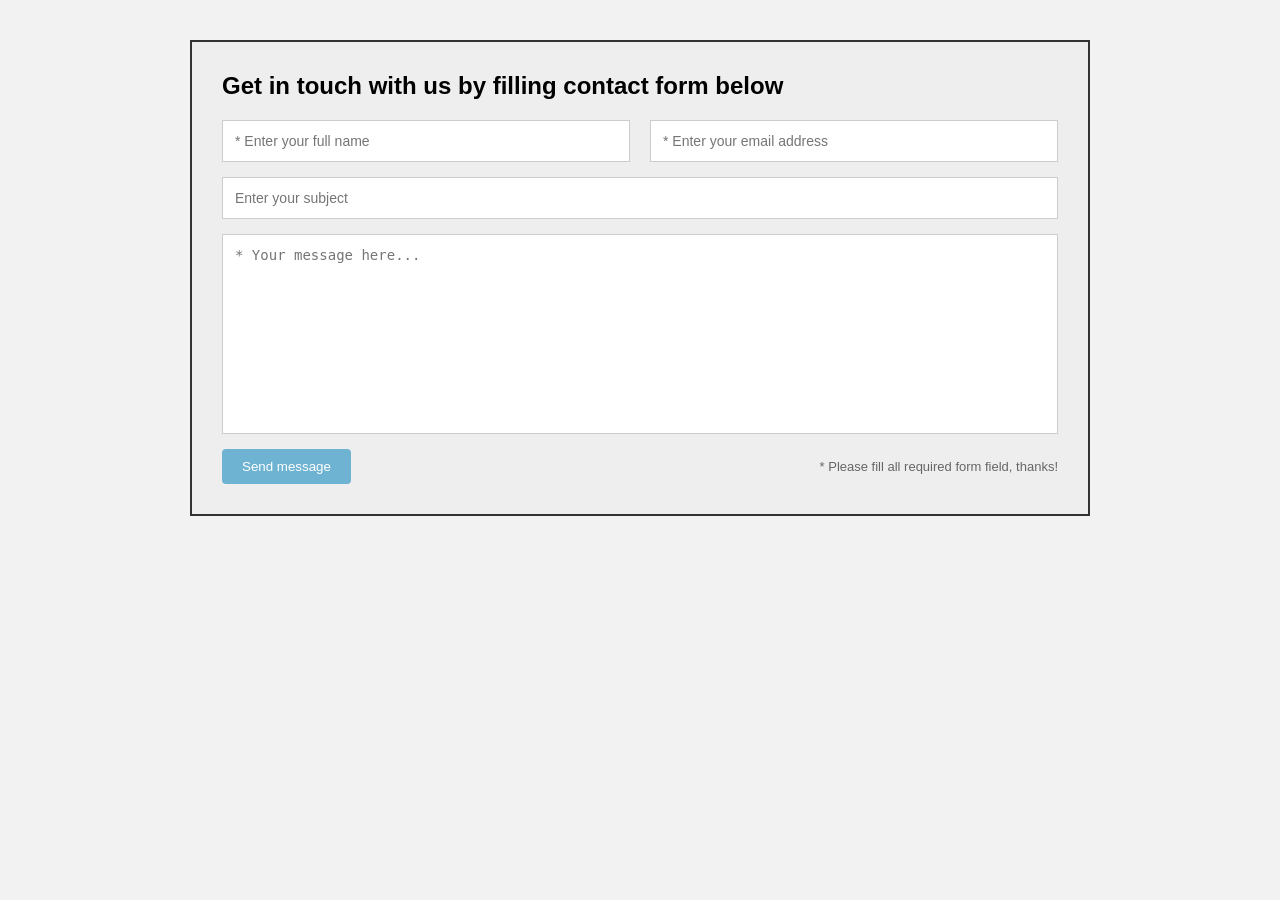
<file: TH2/bt1/index.html>
<!DOCTYPE html>
<html lang="vi">
<head>
    <meta charset="UTF-8">
    <meta name="viewport" content="width=device-width, initial-scale=1.0">
    <title>Contact Form</title>
    <link rel="stylesheet" href="style.css">
</head>
<body>

<div class="container">
    <h2>Get in touch with us by filling contact form below</h2>

    <form class="contact-form">
        
        <!-- Hàng 1 -->
        <div class="row">
            <input type="text" placeholder="* Enter your full name">
            <input type="email" placeholder="* Enter your email address">
        </div>

        <!-- Hàng 2 -->
        <div class="row">
            <input type="text" placeholder="Enter your subject">
        </div>

        <!-- Hàng 3 -->
        <div class="row">
            <textarea placeholder="* Your message here..."></textarea>
        </div>

        <!-- Hàng 4 -->
        <div class="row bottom-row">
            <button type="submit">Send message</button>
            <span>* Please fill all required form field, thanks!</span>
        </div>

    </form>
</div>

</body>
</html>
</file>
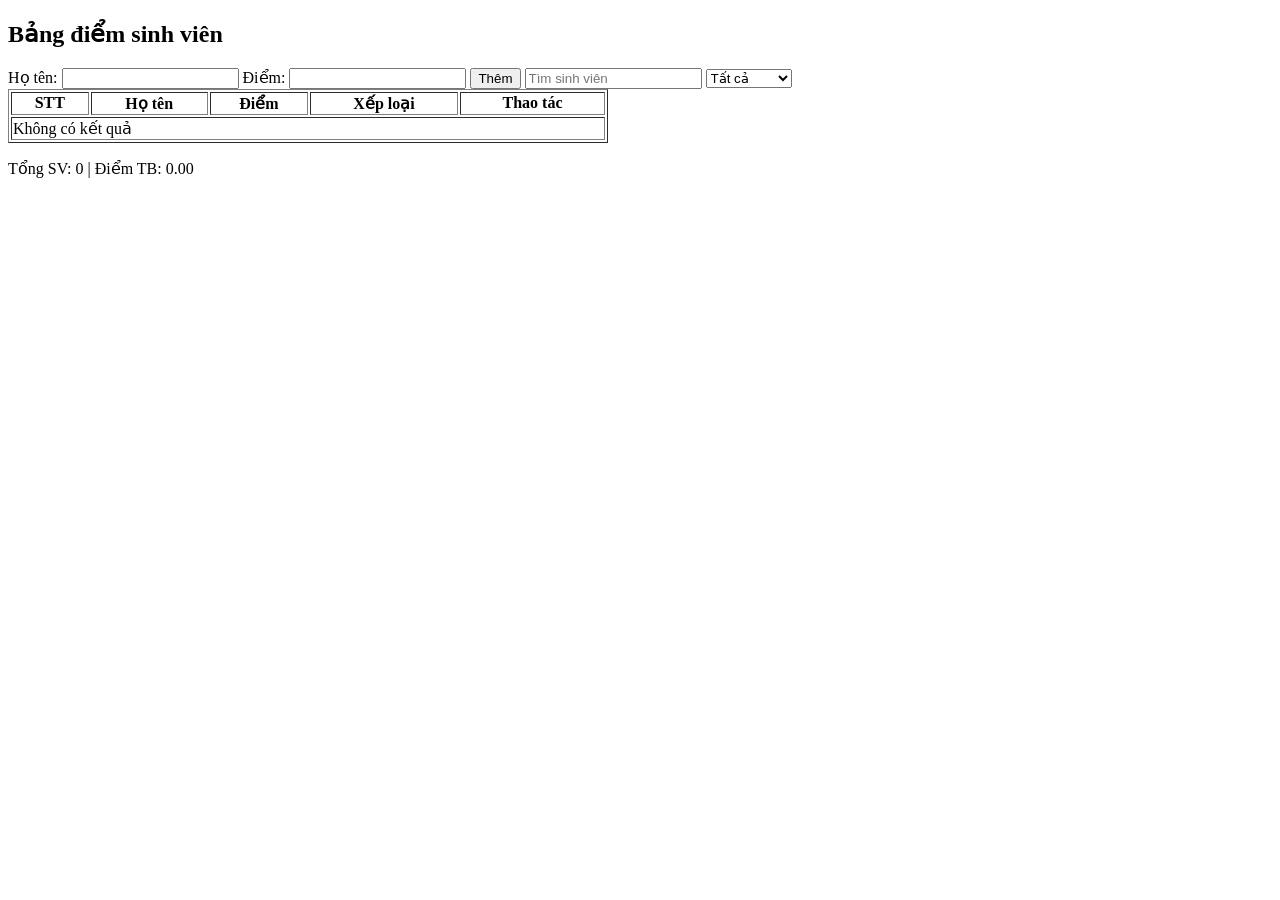
<file: TH4/b1 bangdiemsv/index.html>
<!DOCTYPE html>
<html>
<head>
<meta charset="UTF-8">
<title>Bảng điểm</title>
</head>

<body>

<h2>Bảng điểm sinh viên</h2>

Họ tên:
<input id="name">

Điểm:
<input id="score">

<button id="addBtn">Thêm</button>
<input id="search" placeholder="Tìm sinh viên">
<select id="filter">
<option value="all">Tất cả</option>
<option value="Giỏi">Giỏi</option>
<option value="Khá">Khá</option>
<option value="Trung bình">Trung bình</option>
<option value="Yếu">Yếu</option>
</select>

<table border="1" width="600">

<thead>
<tr>
<th>STT</th>
<th>Họ tên</th>
<th id="sortScore">Điểm</th>
<th>Xếp loại</th>
<th>Thao tác</th>
</tr>
</thead>

<tbody id="tableBody">

</tbody>

</table>

<p id="stats"></p>

<script src="script.js"></script>

</body>
</html>
</file>
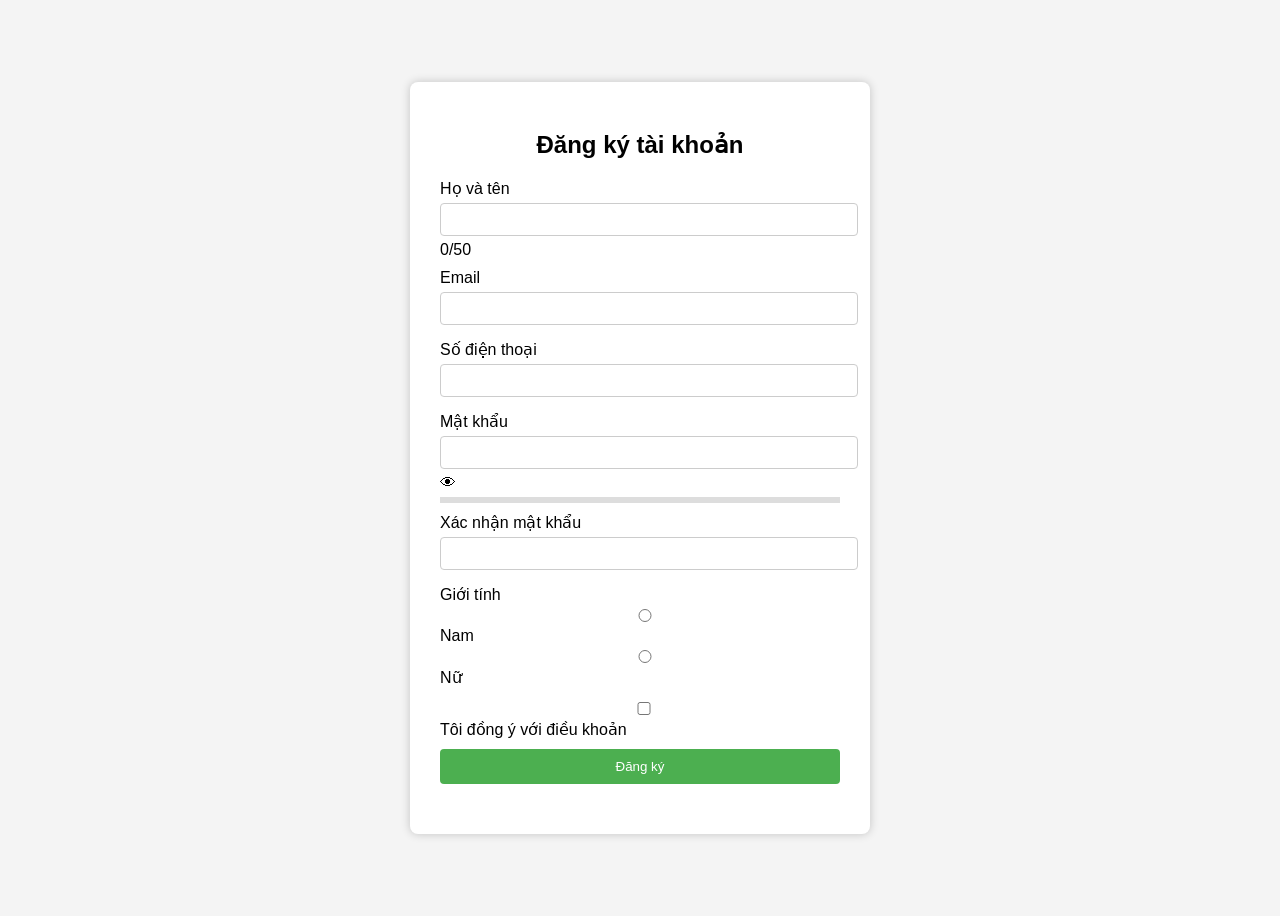
<file: TH4/b2 form dangky/index.html>
<!DOCTYPE html>
<html lang="vi">
<head>
<meta charset="UTF-8">
<title>Form đăng ký</title>

<style>

body{
font-family: Arial;
background:#f4f4f4;
display:flex;
justify-content:center;
align-items:center;
height:100vh;
}

.container{
background:white;
padding:30px;
width:400px;
border-radius:8px;
box-shadow:0 0 10px rgba(0,0,0,0.2);
}

h2{
text-align:center;
margin-bottom:20px;
}

input{
width:100%;
padding:8px;
margin-top:5px;
margin-bottom:5px;
border:1px solid #ccc;
border-radius:4px;
}

.error{
color:red;
font-size:13px;
margin-bottom:10px;
display:block;
}

.errorBorder{
border:2px solid red;
}

.successBorder{
border:2px solid green;
}

button{
width:100%;
padding:10px;
background:#4CAF50;
color:white;
border:none;
border-radius:4px;
cursor:pointer;
}

button:hover{
background:#45a049;
}

.radio-group{
margin-bottom:10px;
}

.successMsg{
text-align:center;
color:green;
font-size:20px;
margin-top:20px;
}

</style>

</head>

<body>

<div class="container">

<h2>Đăng ký tài khoản</h2>

<form id="registerForm">

<!-- HỌ TÊN -->

<label>Họ và tên</label>
<input id="fullname" maxlength="50">

<!-- đếm ký tự -->
<div id="nameCounter">0/50</div>

<span class="error" id="nameError"></span>


<!-- EMAIL -->

<label>Email</label>
<input id="email">
<span class="error" id="emailError"></span>


<!-- SĐT -->

<label>Số điện thoại</label>
<input id="phone">
<span class="error" id="phoneError"></span>


<!-- PASSWORD -->

<label>Mật khẩu</label>

<div class="password-box">

<input type="password" id="password">

<!-- nút hiện/ẩn mật khẩu -->
<span id="togglePass">👁</span>

</div>

<!-- thanh độ mạnh mật khẩu -->

<div style="height:6px;background:#ddd;margin-top:5px;">
<div id="strengthFill" style="height:6px;width:0%;"></div>
</div>

<div id="strengthText"></div>

<span class="error" id="passwordError"></span>


<!-- CONFIRM PASSWORD -->

<label>Xác nhận mật khẩu</label>

<input type="password" id="confirmPassword">

<span class="error" id="confirmPasswordError"></span>


<!-- GIỚI TÍNH -->

<div class="radio-group">

<label>Giới tính</label><br>

<input type="radio" name="gender" value="male"> Nam
<input type="radio" name="gender" value="female"> Nữ

<span class="error" id="genderError"></span>

</div>


<!-- TERMS -->

<label>

<input type="checkbox" id="terms">
Tôi đồng ý với điều khoản

</label>

<span class="error" id="termsError"></span>


<button type="submit">Đăng ký</button>

</form>

<h3 id="successMsg" class="successMsg"></h3>

</div>

<script src="script.js"></script>

</body>
</html>
</file>
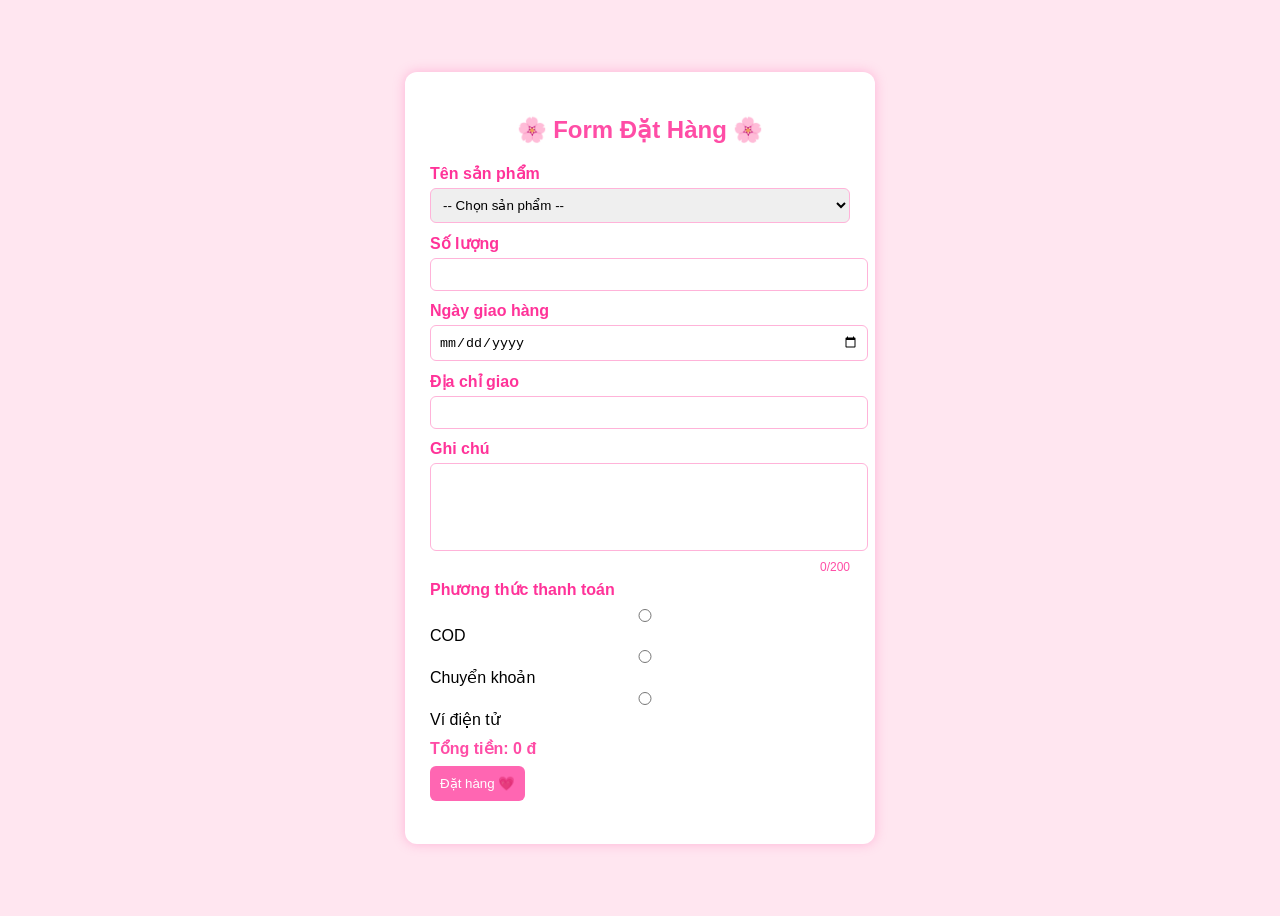
<file: TH4/b2 form dat hang/index.html>
<!DOCTYPE html>
<html lang="vi">

<head>
<meta charset="UTF-8">
<title>Form đặt hàng</title>

<style>

body{
font-family: Arial;
background: #ffe6f0;
display:flex;
justify-content:center;
align-items:center;
height:100vh;
}

/* khung form */
.container{
background:white;
width:420px;
padding:25px;
border-radius:12px;
box-shadow:0 0 12px rgba(255,105,180,0.4);
}

/* tiêu đề */
h2{
text-align:center;
color:#ff4da6;
}

/* label */
label{
font-weight:bold;
color:#ff3399;
}

/* input */
input,select,textarea{
width:100%;
padding:8px;
margin-top:5px;
margin-bottom:5px;
border:1px solid #ffb3d9;
border-radius:6px;
}

/* textarea */
textarea{
resize:none;
height:70px;
}

/* lỗi */
.error{
color:red;
font-size:13px;
margin-bottom:6px;
display:block;
}

/* đếm ký tự */
.counter{
text-align:right;
font-size:12px;
color:#ff4da6;
}

/* tổng tiền */
.total{
font-weight:bold;
color:#ff4da6;
margin-top:10px;
}

/* radio */
.radio-group{
margin-top:5px;
margin-bottom:10px;
}

/* nút */
button{
background:#ff66b2;
border:none;
padding:10px;
color:white;
border-radius:6px;
cursor:pointer;
margin-top:8px;
}

button:hover{
background:#ff3399;
}

/* box xác nhận */
.confirmBox{
display:none;
background:#ffe6f0;
padding:15px;
border-radius:8px;
margin-top:15px;
}

/* thông báo thành công */
#successMsg{
text-align:center;
color:#ff3399;
margin-top:15px;
}

</style>

</head>

<body>

<div class="container">

<h2>🌸 Form Đặt Hàng 🌸</h2>

<form id="orderForm">

<label>Tên sản phẩm</label>
<select id="product">
<option value="">-- Chọn sản phẩm --</option>
<option value="Ao">Áo</option>
<option value="Quan">Quần</option>
<option value="Giay">Giày</option>
</select>
<span class="error" id="productError"></span>


<label>Số lượng</label>
<input type="number" id="quantity">
<span class="error" id="quantityError"></span>


<label>Ngày giao hàng</label>
<input type="date" id="date">
<span class="error" id="dateError"></span>


<label>Địa chỉ giao</label>
<input id="address">
<span class="error" id="addressError"></span>


<label>Ghi chú</label>
<textarea id="note"></textarea>

<div class="counter" id="counter">0/200</div>

<span class="error" id="noteError"></span>


<label>Phương thức thanh toán</label>

<div class="radio-group">

<input type="radio" name="pay" value="cod"> COD

<input type="radio" name="pay" value="bank"> Chuyển khoản

<input type="radio" name="pay" value="wallet"> Ví điện tử

</div>

<span class="error" id="payError"></span>


<div class="total">
Tổng tiền: <span id="totalPrice">0</span> đ
</div>


<button type="submit">Đặt hàng 💗</button>

</form>


<div class="confirmBox" id="confirmBox">

<p id="summary"></p>

<button id="confirmBtn">Xác nhận</button>

<button id="cancelBtn">Hủy</button>

</div>


<h3 id="successMsg"></h3>

</div>

<script src="script.js"></script>

</body>

</html>
</file>
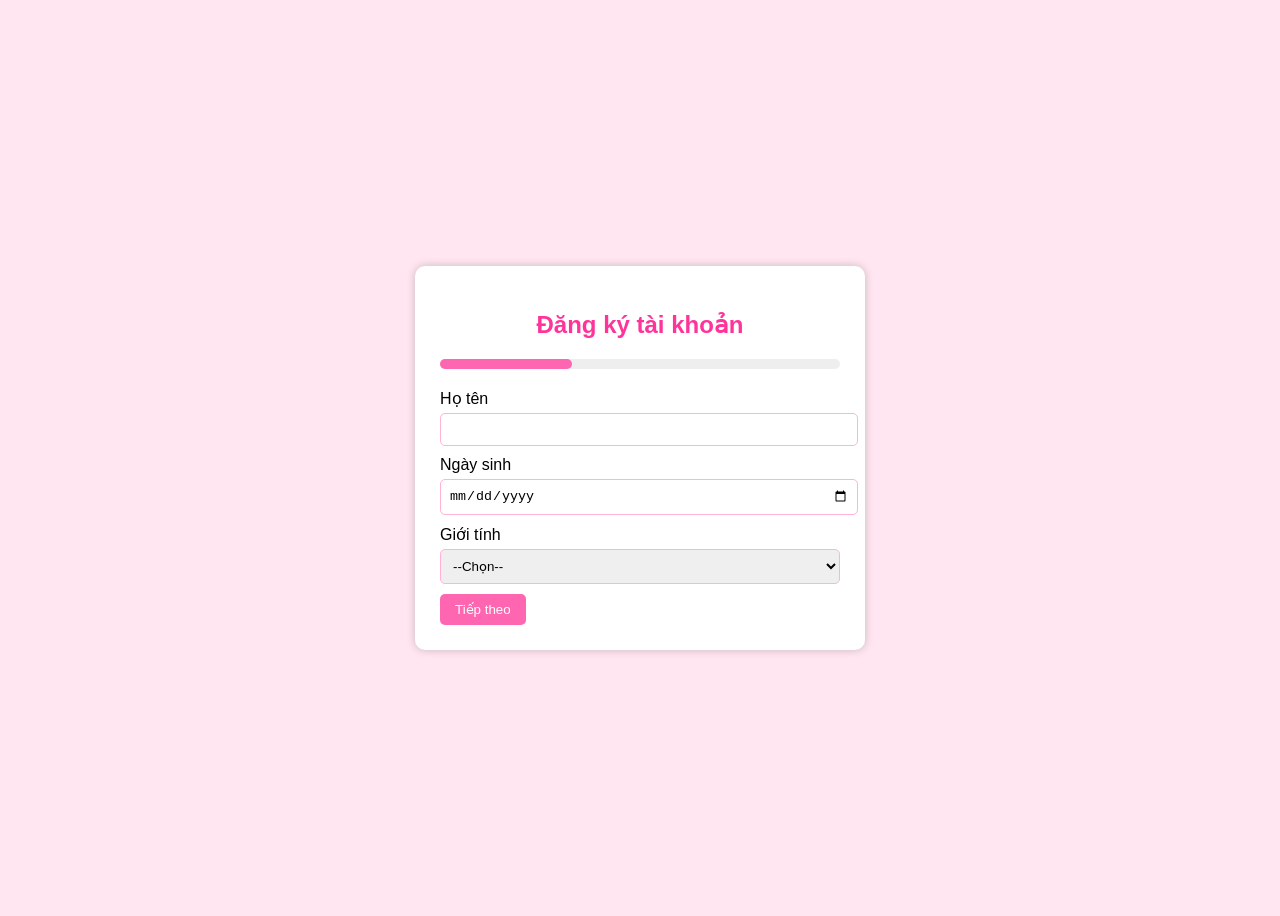
<file: TH4/btvn2 form dangky nhieu buoc/index.html>
<!DOCTYPE html>
<html lang="vi">
<head>
<meta charset="UTF-8">
<title>Multi Step Form</title>

<style>

body{
font-family:Arial;
background:#ffe6f0;
display:flex;
justify-content:center;
align-items:center;
height:100vh;
}

.container{
background:white;
padding:25px;
width:400px;
border-radius:10px;
box-shadow:0 0 10px rgba(0,0,0,0.2);
}

h2{
text-align:center;
color:#ff3399;
}

/* progress bar */

.progress{
background:#eee;
height:10px;
border-radius:5px;
margin-bottom:20px;
}

.progress-bar{
height:10px;
background:#ff66b2;
width:33%;
border-radius:5px;
}

/* step */

.step{
display:none;
}

.step.active{
display:block;
}

input,select{
width:100%;
padding:8px;
margin-top:5px;
margin-bottom:10px;
border:1px solid #ffb3d9;
border-radius:5px;
}

.error{
color:red;
font-size:13px;
}

button{
padding:8px 15px;
border:none;
background:#ff66b2;
color:white;
border-radius:5px;
cursor:pointer;
}

button:hover{
background:#ff3399;
}

.buttons{
display:flex;
justify-content:space-between;
}

.summary{
background:#fff0f5;
padding:10px;
border-radius:5px;
}

</style>

</head>

<body>

<div class="container">

<h2>Đăng ký tài khoản</h2>

<div class="progress">
<div class="progress-bar" id="progressBar"></div>
</div>

<form id="multiForm">

<!-- STEP 1 -->

<div class="step active" id="step1">

<label>Họ tên</label>
<input id="fullname">
<span class="error" id="nameError"></span>

<label>Ngày sinh</label>
<input type="date" id="birth">
<span class="error" id="birthError"></span>

<label>Giới tính</label>
<select id="gender">
<option value="">--Chọn--</option>
<option>Nam</option>
<option>Nữ</option>
</select>
<span class="error" id="genderError"></span>

<div class="buttons">
<button type="button" id="next1">Tiếp theo</button>
</div>

</div>

<!-- STEP 2 -->

<div class="step" id="step2">

<label>Email</label>
<input id="email">
<span class="error" id="emailError"></span>

<label>Mật khẩu</label>
<input type="password" id="password">
<span class="error" id="passError"></span>

<label>Xác nhận mật khẩu</label>
<input type="password" id="confirm">
<span class="error" id="confirmError"></span>

<div class="buttons">

<button type="button" id="back1">Quay lại</button>

<button type="button" id="next2">Tiếp theo</button>

</div>

</div>

<!-- STEP 3 -->

<div class="step" id="step3">

<h3>Xác nhận thông tin</h3>

<div class="summary" id="summary"></div>

<div class="buttons">

<button type="button" id="back2">Quay lại</button>

<button type="submit">Đăng ký</button>

</div>

</div>

</form>

</div>

<script src="script.js"></script>

</body>
</html>
</file>
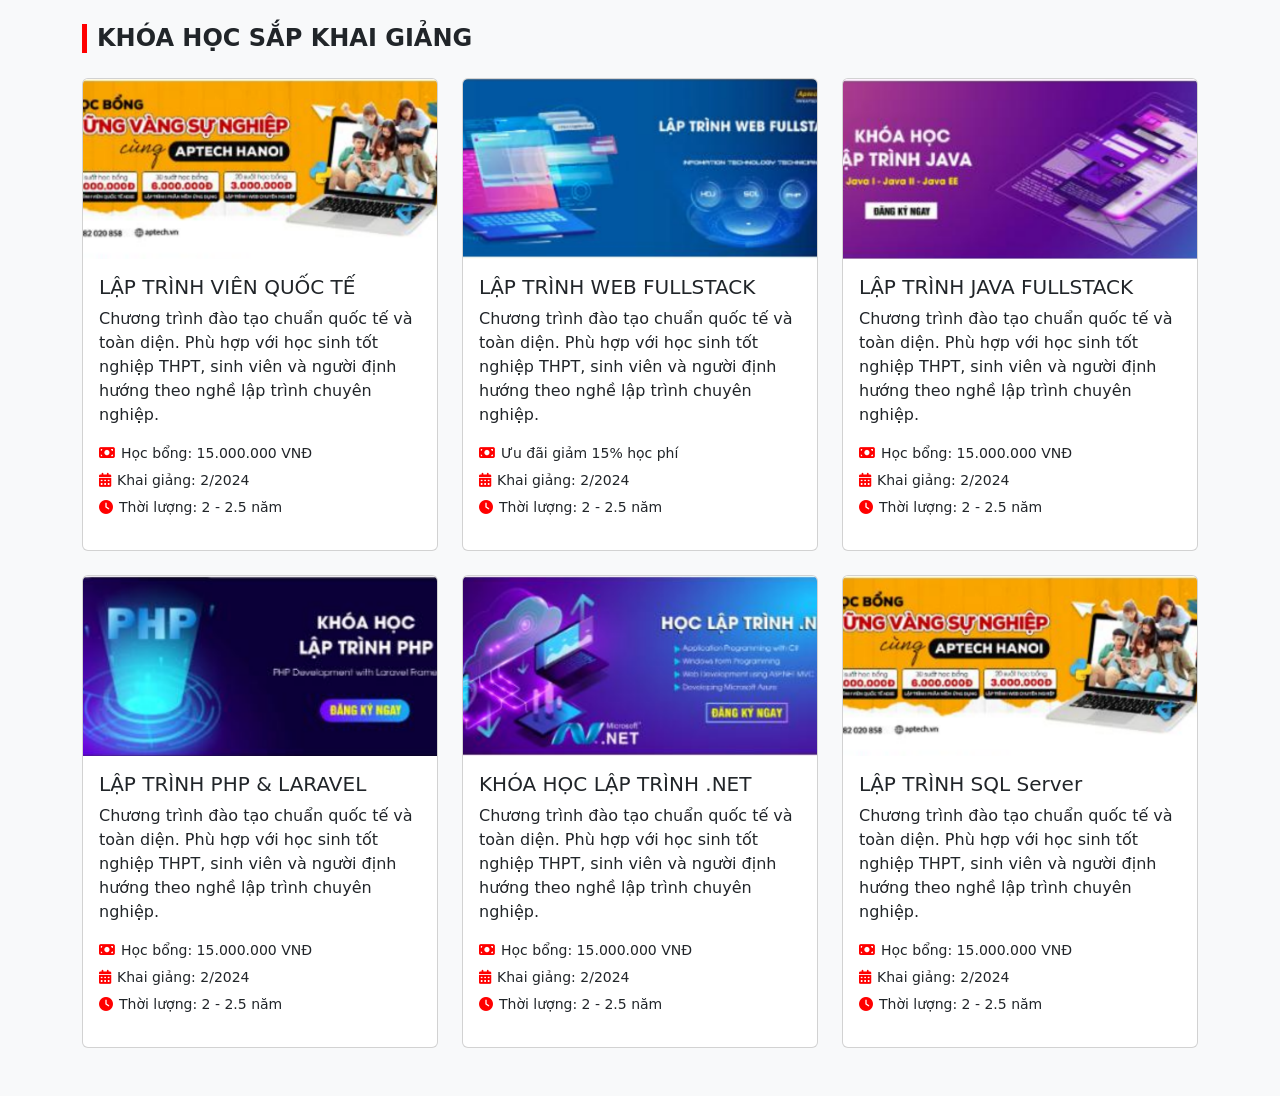
<file: ThucHanh1/BT2/index.html>
<!DOCTYPE html>
<html lang="en">
<head>
    <meta charset="UTF-8">
    <meta name="viewport" content="width=device-width, initial-scale=1.0">
    <title>BTTH1-b2</title>
    <link href="https://cdn.jsdelivr.net/npm/bootstrap@5.3.2/dist/css/bootstrap.min.css" rel="stylesheet">
    <link rel="stylesheet" href="https://cdnjs.cloudflare.com/ajax/libs/font-awesome/6.5.0/css/all.min.css">
    <link rel="stylesheet" href="css/style.css">
</head>
<body>
    <div class="container my-4">
        <h4 class="section-title">KHÓA HỌC SẮP KHAI GIẢNG</h4>
        <div class="row">
            <div class="col-md-4 mb-4">
                <div class="card course-card">
                    <img src="images/anh1.png" alt="" class="card-img-top">
                    <div class="card-body">
                        <h5 class="card-title">LẬP TRÌNH VIÊN QUỐC TẾ</h5>
                        <p class="card-text">Chương trình đào tạo chuẩn quốc tế và toàn diện. Phù hợp với học sinh tốt nghiệp THPT, sinh viên và người định hướng theo nghề lập trình chuyên nghiệp.</p>
                        <ul class="course-info">
                            <li><i class="fa-solid fa-money-bill"></i>Học bổng: 15.000.000 VNĐ</li>
                            <li><i class="fa-solid fa-calendar-days"></i>Khai giảng: 2/2024</li>
                            <li><i class="fa-solid fa-clock"></i>Thời lượng: 2 - 2.5 năm</li>
                        </ul>
                    </div>
                </div>
          </div>

            <div class="col-md-4 mb-4">
                <div class="card course-card">
                    <img src="images/anh2.png" alt="" class="card-img-top">
                    <div class="card-body">
                        <h5 class="card-title">LẬP TRÌNH WEB FULLSTACK</h5>
                        <p class="card-text">Chương trình đào tạo chuẩn quốc tế và toàn diện. Phù hợp với học sinh tốt nghiệp THPT, sinh viên và người định hướng theo nghề lập trình chuyên nghiệp.</p>
                        <ul class="course-info">
                            <li><i class="fa-solid fa-money-bill"></i>Ưu đãi giảm 15% học phí</li>
                            <li><i class="fa-solid fa-calendar-days"></i>Khai giảng: 2/2024</li>
                            <li><i class="fa-solid fa-clock"></i>Thời lượng: 2 - 2.5 năm</li>
                        </ul>
                    </div>
                </div>
          </div>

            <div class="col-md-4 mb-4">
                <div class="card course-card">
                    <img src="images/anh3.png" alt="" class="card-img-top">
                    <div class="card-body">
                        <h5 class="card-title">LẬP TRÌNH JAVA FULLSTACK</h5>
                        <p class="card-text">Chương trình đào tạo chuẩn quốc tế và toàn diện. Phù hợp với học sinh tốt nghiệp THPT, sinh viên và người định hướng theo nghề lập trình chuyên nghiệp.</p>
                        <ul class="course-info">
                            <li><i class="fa-solid fa-money-bill"></i>Học bổng: 15.000.000 VNĐ</li>
                            <li><i class="fa-solid fa-calendar-days"></i>Khai giảng: 2/2024</li>
                            <li><i class="fa-solid fa-clock"></i>Thời lượng: 2 - 2.5 năm</li>
                        </ul>
                    </div>
                </div>
            </div>

            <div class="col-md-4 mb-4">
                <div class="card course-card">
                    <img src="images/anh4.png" alt="" class="card-img-top">
                    <div class="card-body">
                        <h5 class="card-title">LẬP TRÌNH PHP & LARAVEL</h5>
                        <p class="card-text">Chương trình đào tạo chuẩn quốc tế và toàn diện. Phù hợp với học sinh tốt nghiệp THPT, sinh viên và người định hướng theo nghề lập trình chuyên nghiệp.</p>
                        <ul class="course-info">
                            <li><i class="fa-solid fa-money-bill"></i>Học bổng: 15.000.000 VNĐ</li>
                            <li><i class="fa-solid fa-calendar-days"></i>Khai giảng: 2/2024</li>
                            <li><i class="fa-solid fa-clock"></i>Thời lượng: 2 - 2.5 năm</li>
                        </ul>
                    </div>
                </div>
            </div>


            <div class="col-md-4 mb-4">
                <div class="card course-card">
                    <img src="images/anh5.png" alt="" class="card-img-top">
                    <div class="card-body">
                        <h5 class="card-title">KHÓA HỌC LẬP TRÌNH .NET</h5>
                        <p class="card-text">Chương trình đào tạo chuẩn quốc tế và toàn diện. Phù hợp với học sinh tốt nghiệp THPT, sinh viên và người định hướng theo nghề lập trình chuyên nghiệp.</p>
                        <ul class="course-info">
                            <li><i class="fa-solid fa-money-bill"></i>Học bổng: 15.000.000 VNĐ</li>
                            <li><i class="fa-solid fa-calendar-days"></i>Khai giảng: 2/2024</li>
                            <li><i class="fa-solid fa-clock"></i>Thời lượng: 2 - 2.5 năm</li>
                        </ul>
                    </div>
                </div>
            </div>

            <div class="col-md-4 mb-4">
                <div class="card course-card">
                    <img src="images/anh1.png" alt="" class="card-img-top">
                    <div class="card-body">
                        <h5 class="card-title">LẬP TRÌNH SQL Server</h5>
                        <p class="card-text">Chương trình đào tạo chuẩn quốc tế và toàn diện. Phù hợp với học sinh tốt nghiệp THPT, sinh viên và người định hướng theo nghề lập trình chuyên nghiệp.</p>
                        <ul class="course-info">
                            <li><i class="fa-solid fa-money-bill"></i>Học bổng: 15.000.000 VNĐ</li>
                            <li><i class="fa-solid fa-calendar-days"></i>Khai giảng: 2/2024</li>
                            <li><i class="fa-solid fa-clock"></i>Thời lượng: 2 - 2.5 năm</li>
                        </ul>
                    </div>
                </div>
            </div>
        </div>
    </div>
</body>
</html>
</file>
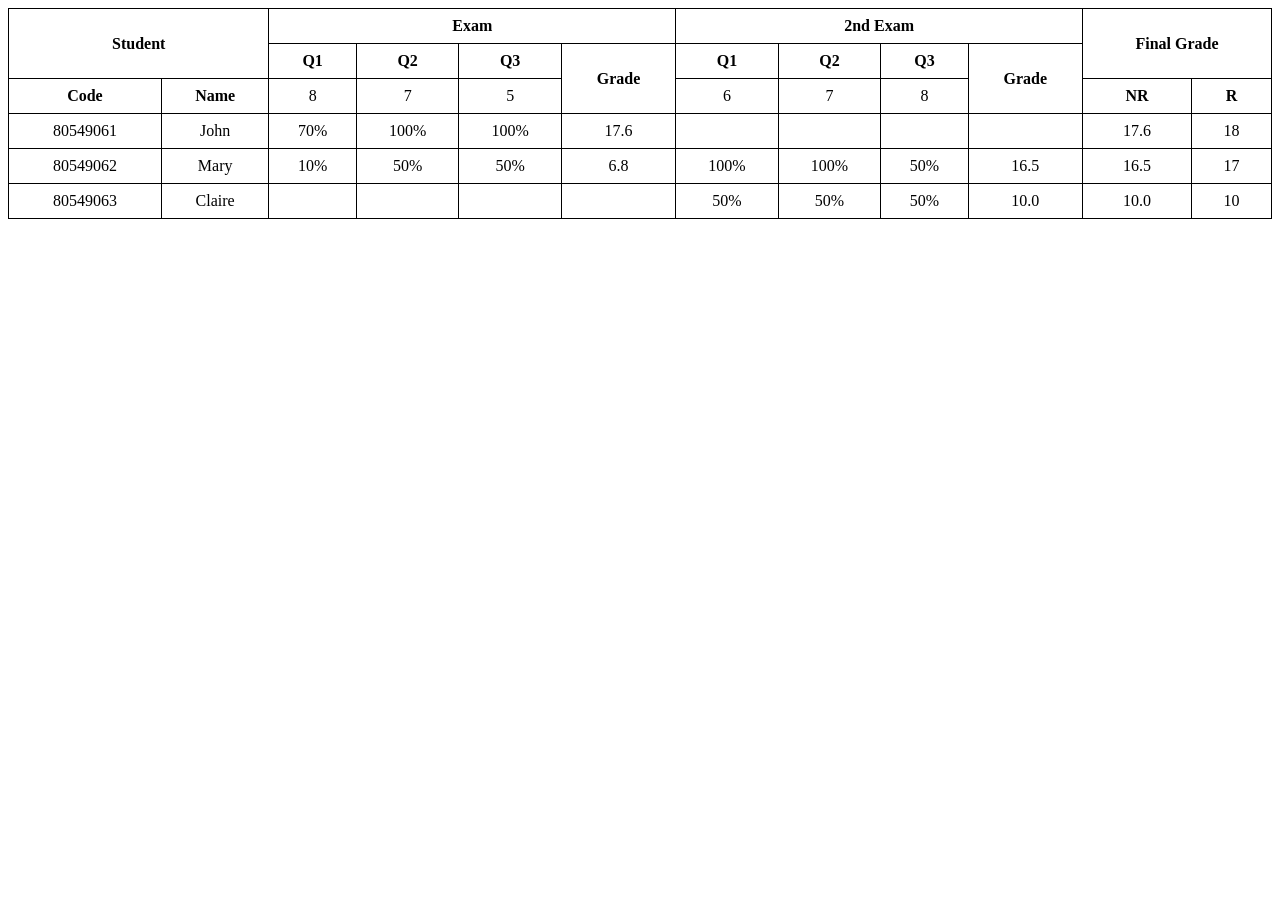
<file: ThucHanh1/BT3/index.html>
<!DOCTYPE html>
<html lang="en">
<head>
    <meta charset="UTF-8">
    <meta name="viewport" content="width=device-width, initial-scale=1.0">
    <title>bt3</title>
    <style>
        table {
            border-collapse: collapse;
            width: 100%;
            text-align: center;
        }
        th, td {
            border: 1px solid black;
            padding: 8px;
        }
        .title {
            background-color: #99ccff;
            font-weight: bold;
            text-align: left;
            padding: 10px;
        }
    </style>
</head>
<body>
    <table>
        <tr>
            <th colspan="2" rowspan="2">Student</th>
            <th colspan="4">Exam</th>
            <th colspan="4">2nd Exam</th>
            <th colspan="2" rowspan="2">Final Grade</th>
        </tr>

        <tr>
            <th>Q1</th>
            <th>Q2</th>
            <th>Q3</th>
            <th rowspan="2">Grade</th>

            <th>Q1</th>
            <th>Q2</th>
            <th>Q3</th>
            <th rowspan="2">Grade</th>
        </tr>

        <tr>
            <th>Code</th>
            <th>Name</th>

            <td>8</td>
            <td>7</td>
            <td>5</td>

            <td>6</td>
            <td>7</td>
            <td>8</td>

            <th>NR</th>
            <th>R</th>
        </tr>

        <tr>
            <td>80549061</td>
            <td>John</td>
            <td>70%</td>
            <td>100%</td>
            <td>100%</td>
            <td>17.6</td>
            <td></td>
            <td></td>
            <td></td>
            <td></td>
            <td>17.6</td>
            <td>18</td>
        </tr>

        <tr>
            <td>80549062</td>
            <td>Mary</td>
            <td>10%</td>
            <td>50%</td>
            <td>50%</td>
            <td>6.8</td>
            <td>100%</td>
            <td>100%</td>
            <td>50%</td>
            <td>16.5</td>
            <td>16.5</td>
            <td>17</td>
        </tr>

        <tr>
            <td>80549063</td>
            <td>Claire</td>
            <td></td>
            <td></td>
            <td></td>
            <td></td>

            <td>50%</td>
            <td>50%</td>
            <td>50%</td>
            <td>10.0</td>
            <td>10.0</td>
            <td>10</td>
        </tr>

    </table>
</body>
</html>
</file>
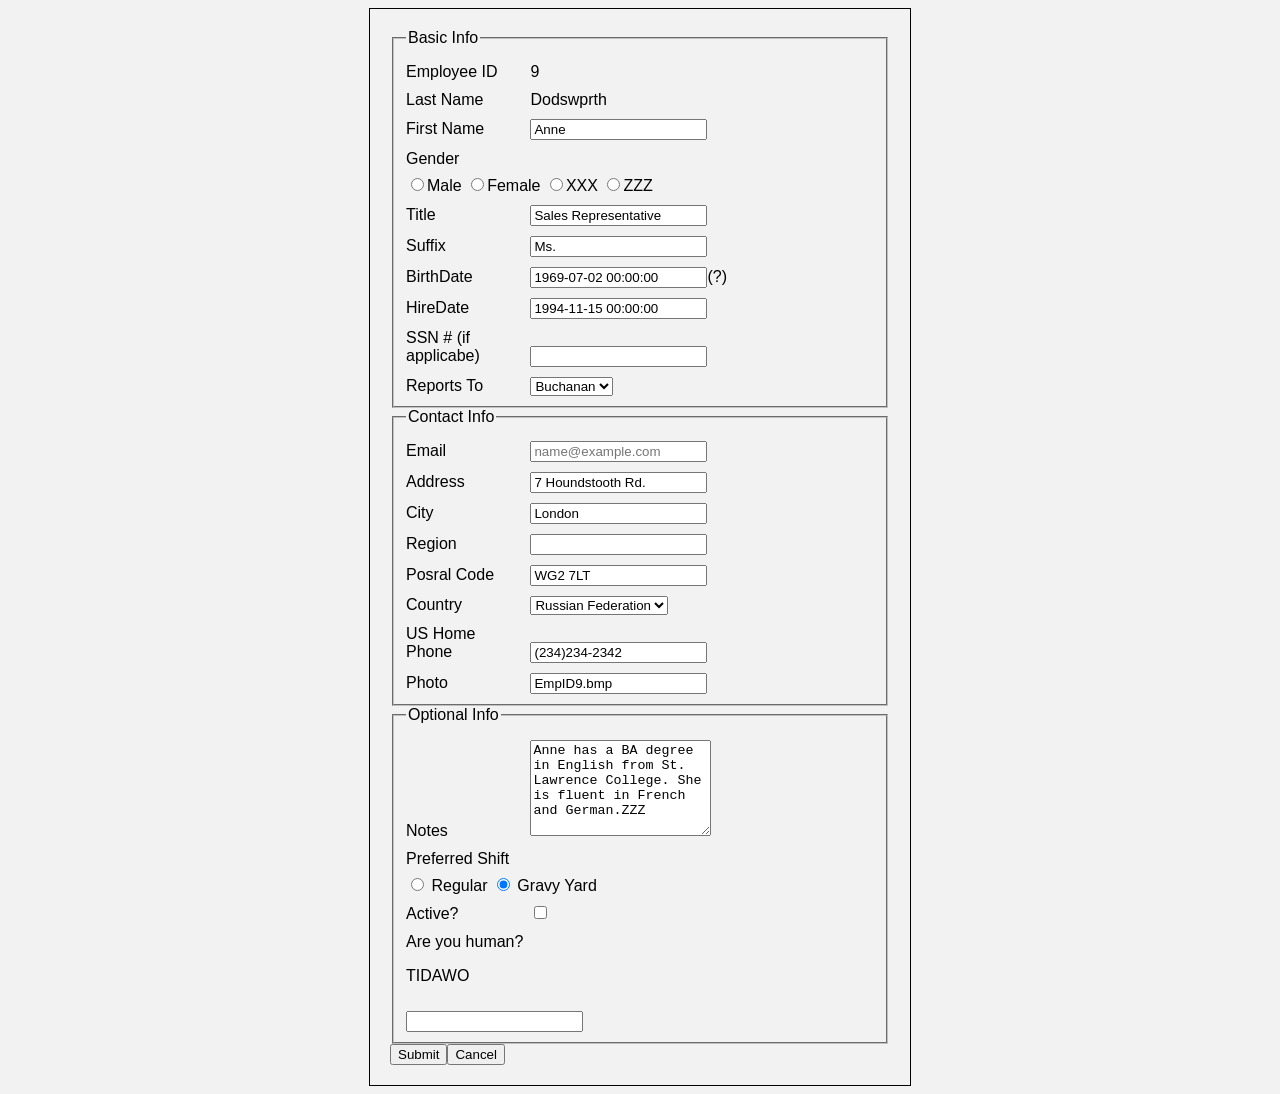
<file: ThucHanh1/BT4/index.html>
<!DOCTYPE html>
<html lang="en">
<head>
    <meta charset="UTF-8">
    <meta name="viewport" content="width=device-width, initial-scale=1.0">
    <title>BT4</title>
    <link rel="stylesheet" href="style.css">
</head>
<body>
    <form action="">
        <div class="container">
            <fieldset>
                <legend>Basic Info</legend>

                <label>Employee ID</label>
                <span>9</span><br>

                <label>Last Name</label>
                <span>Dodswprth</span><br>

                <label>First Name</label>
                <input type="text" value="Anne"><br>

                <label>Gender</label>
                <div class="inline">
                <input class="small" type="radio" name="gender">Male 
                <input class="small" type="radio" name="gender">Female
                <input class="small" type="radio" name="gender">XXX
                <input class="small" type="radio" name="gender">ZZZ<br>
                </div>

                <label>Title</label>
                <input type="text" value="Sales Representative"><br>

                <label>Suffix</label>
                <input type="text" value="Ms."><br>

                <label>BirthDate</label>
                <input type="text" value="1969-07-02 00:00:00"><span class="icon">(?)</span><br>

                <label>HireDate</label>
                <input type="text" value="1994-11-15 00:00:00"><br>

                <label>SSN # (if applicabe)</label>
                <input type="text" value=""><br>

                <label>Reports To</label>
                <select>
                    <option>Buchanan</option>
                </select>

            </fieldset>

            <fieldset>
                <legend>Contact Info</legend>
                <label>Email</label>
                <input type="email" placeholder="name@example.com"><br>

                <label>Address</label>
                <input type="text" value="7 Houndstooth Rd."><br>

                <label>City</label>
                <input type="text" value="London"><br>

                <label>Region</label>
                <input type="text" value=""><br>

                <label>Posral Code</label>
                <input type="text" value="WG2 7LT"><br>

                <label>Country</label>
                <select>
                    <option>Russian Federation</option>
                </select><br>

                <label>US Home Phone</label>
                <input type="text" value="(234)234-2342"><br>

                <label>Photo</label>
                <input type="text" value="EmpID9.bmp"><br>
            </fieldset>

            <fieldset>
                <legend>Optional Info</legend>
                <label>Notes</label>
                <textarea rows="6">Anne has a BA degree in English from St. Lawrence College. She is fluent in French and German.ZZZ</textarea><br>

                <label>Preferred Shift</label>
                <div class="inline">
                    <input type="radio" name="s"> Regular
                    <input type="radio" name="s" checked> Gravy Yard
                </div>
                
                <label>Active?</label>
                <input class="small" type="checkbox"><br>

                <label>Are you human?</label><p>TIDAWO</p>
                <input type="text" value=""><br>

            </fieldset>
            <div class="buttons"><button>Submit</button><button>Cancel</button></div>
        </div>
    </form>
</body>
</html>
</file>
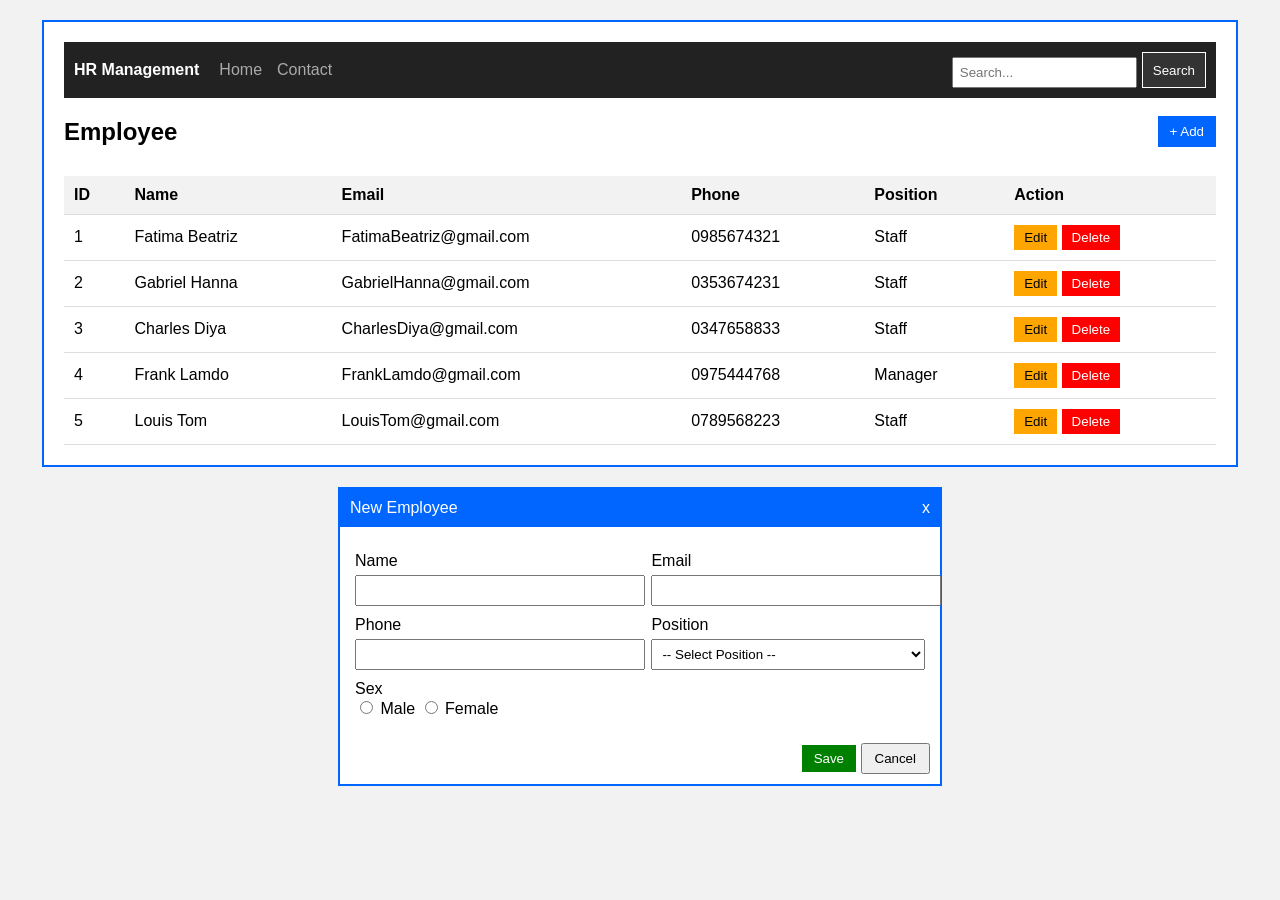
<file: ThucHanh1/BT5/index.html>
<!DOCTYPE html>
<html>
<head>
    <title>HR Management</title>
    <link rel="stylesheet" href="style.css">
</head>

<body>
    <div class="container blue-border">
    <div class="navbar">
        <div class="logo">HR Management</div>
        <div class="menu">
            <a href="#">Home</a>
            <a href="#">Contact</a>
        </div>

        <div class="search">
            <input type="text" placeholder="Search...">
            <button>Search</button>
        </div>
    </div>


    <div class="header">
        <h2>Employee</h2>
        <button class="add">+ Add</button>
    </div>

    <table>
        <tr>
            <th>ID</th>
            <th>Name</th>
            <th>Email</th>
            <th>Phone</th>
            <th>Position</th>
            <th>Action</th>
        </tr>

        <tr>
            <td>1</td>
            <td>Fatima Beatriz</td>
            <td>FatimaBeatriz@gmail.com</td>
            <td>0985674321</td>
            <td>Staff</td>
            <td>
                <button class="edit">Edit</button>
                <button class="delete">Delete</button>
            </td>
        </tr>

        <tr>
            <td>2</td>
            <td>Gabriel Hanna</td>
            <td>GabrielHanna@gmail.com</td>
            <td>0353674231</td>
            <td>Staff</td>
            <td>
                <button class="edit">Edit</button>
                <button class="delete">Delete</button>
            </td>
        </tr>

        <tr>
            <td>3</td>
            <td>Charles Diya</td>
            <td>CharlesDiya@gmail.com</td>
            <td>0347658833</td>
            <td>Staff</td>
            <td>
                <button class="edit">Edit</button>
                <button class="delete">Delete</button>
            </td>
        </tr>

        <tr>
            <td>4</td>
            <td>Frank Lamdo</td>
            <td>FrankLamdo@gmail.com</td>
            <td>0975444768</td>
            <td>Manager</td>
            <td>
                <button class="edit">Edit</button>
                <button class="delete">Delete</button>
            </td>
        </tr>

        <tr>
            <td>5</td>
            <td>Louis Tom</td>
            <td>LouisTom@gmail.com</td>
            <td>0789568223</td>
            <td>Staff</td>
            <td>
                <button class="edit">Edit</button>
                <button class="delete">Delete</button>
            </td>
        </tr>

    </table>
</div>




<div class="form-container blue-border">

    <div class="form-header">
        <span>New Employee</span>
        <span class="close">x</span>
    </div>

    <div class="form-body">

        <div class="row">
            <div>
                <label>Name</label>
                <input type="text">
            </div>

            <div>
                <label>Email</label>
                <input type="text">
            </div>
        </div>

        <div class="row">
            <div>
                <label>Phone</label>
                <input type="text">
            </div>

            <div>
                <label>Position</label>
                <select>
                    <option>-- Select Position --</option>
                    <option>Staff</option>
                    <option>Manager</option>
                    <option>CEO</option>
                </select>
            </div>
        </div>

        <div>
            <label>Sex</label>
            <input type="radio" name="sex"> Male
            <input type="radio" name="sex"> Female
        </div>

    </div>

    <div class="form-footer">
        <button class="save">Save</button>
        <button class="cancel">Cancel</button>
    </div>

</div>


</body>
</html>
</file>
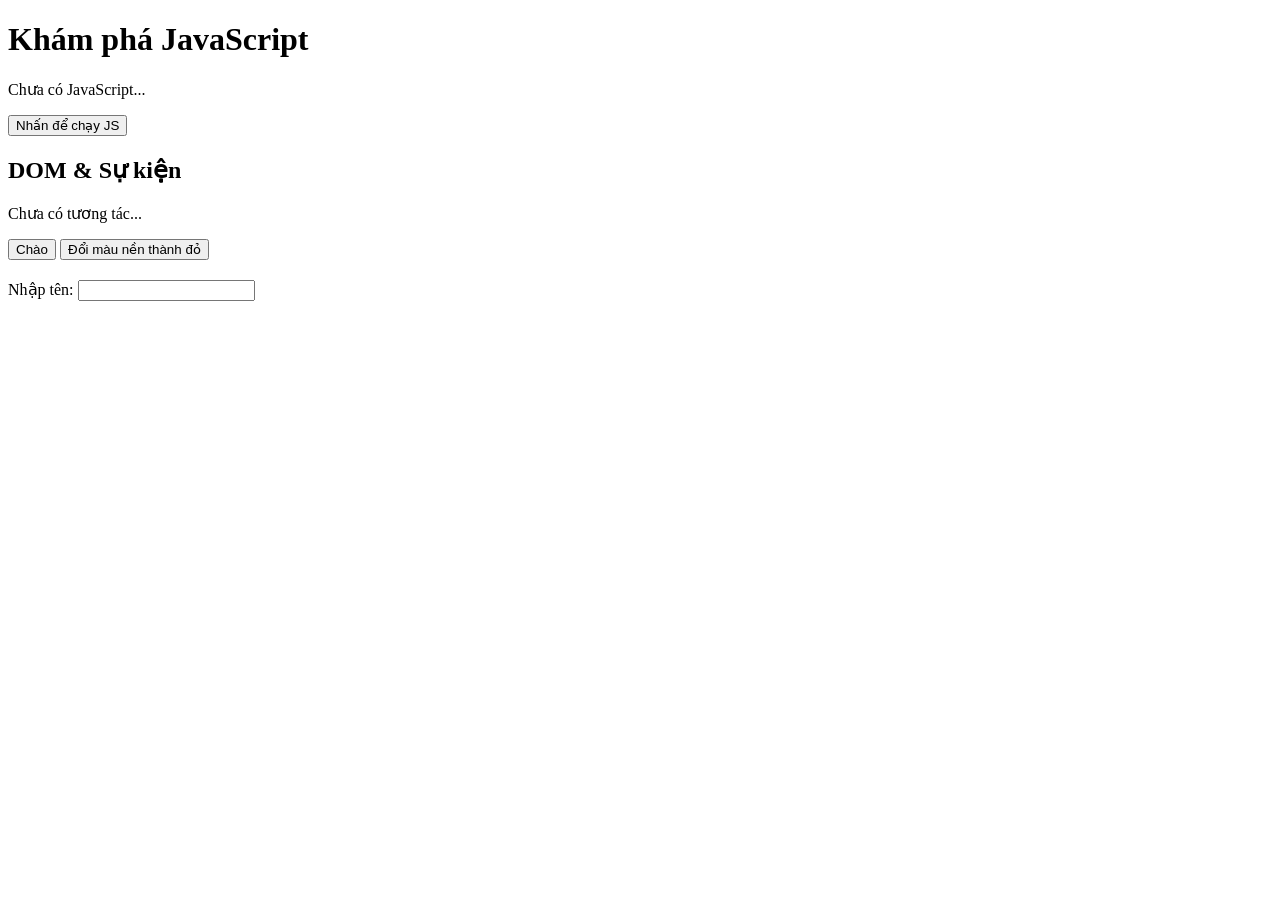
<file: TH3/lab-js-basic.html>
<!DOCTYPE html>
<html lang="vi">
<head>
  <meta charset="UTF-8">
  <title>Lab JS Cơ bản</title>
</head>
<body>
  <h1>Khám phá JavaScript</h1>
  <p id="welcome">Chưa có JavaScript...</p>
  <button id="runBtn">Nhấn để chạy JS</button>

  <script src="main.js"></script>
  <section>
  <h2>DOM & Sự kiện</h2>
  <p id="status">Chưa có tương tác...</p>

  <button id="btnHello">Chào</button>
  <button id="btnRed">Đổi màu nền thành đỏ</button>

  <div style="margin-top: 20px;">
    <label>Nhập tên: </label>
    <input id="nameInput" type="text" />
    <p id="greeting"></p>
  </div>
</section>

<script src="dom.js"></script>
</body>
</html>
</file>
<file: TH2/bt1/style.css>
/* Reset */
* {
    margin: 0;
    padding: 0;
    box-sizing: border-box;
}

body {
    font-family: Arial, sans-serif;
    background: #f2f2f2;
    padding: 40px;
}

/* Container */
.container {
    max-width: 900px;
    margin: auto;
    background: #eee;
    padding: 30px;
    border: 2px solid #333;
}

h2 {
    margin-bottom: 20px;
    font-weight: bold;
}

/* FORM FLEXBOX */
.contact-form {
    display: flex;
    flex-direction: column;
    gap: 15px;
}

/* Row dùng Flexbox */
.row {
    display: flex;
    gap: 20px;
}

/* Input chung */
input,
textarea {
    flex: 1;
    padding: 12px;
    border: 1px solid #ccc;
    font-size: 14px;
}

/* Textarea */
textarea {
    height: 200px;
    resize: none;
}

/* Nút + text dưới cùng */
.bottom-row {
    justify-content: space-between;
    align-items: center;
}

button {
    padding: 10px 20px;
    background: #6fb3d2;
    border: none;
    color: white;
    cursor: pointer;
    border-radius: 4px;
}

button:hover {
    background: #4a9cc5;
}

.bottom-row span {
    font-size: 13px;
    color: #666;
}
</file>
<file: ThucHanh1/BT2/css/style.css>
body {
    background-color: #f8f9fa;
}

.section-title {
    border-left: 5px solid red;
    padding-left: 10px;
    margin-bottom: 25px;
    font-weight: bold;
}

.course-card {
    height: 100%;
}

.course-card img {
    height: 180px;
    object-fit: cover;
}

.course-info {
    list-style: none;
    padding: 0;
}

.course-info li {
    margin-bottom: 6px;
    font-size: 14px;
}

.course-info i {
    color: red;
    margin-right: 6px;
}
</file>
<file: ThucHanh1/BT4/style.css>
body {
    font-family: Arial;
    background-color: #f2f2f2;
}

.container {
    width: 500px;
    margin: auto;
    border: 1px solid black;
    padding: 20px;
}
.title {
    background-color: #99ccff;
    padding: 10px;
    font-weight: bold;
}
label {
    display: inline-block;
    width: 120px;
    margin-top: 10px;
}
input,select,textarea {
    margin-top: 10px;
}
</file>
<file: ThucHanh1/BT5/style.css>
body {
    margin: 0;
    font-family: Arial;
    background: #f2f2f2;
}

.navbar {
    background: #222;
    color: white;
    padding: 10px;
    display: flex;
    align-items: center;
}

.logo {
    font-weight: bold;
    margin-right: 20px;
}

.menu {
    display: flex;
    gap: 15px;
}

.menu a {
    color: #aaa;
    text-decoration: none;
}

.search {
    margin-left: auto;
    display: flex;
    gap: 5px;
}

.search input {
    padding: 5px;
    width: 200px;
}

.search button {
    padding: 6px 10px;
    background: #333;
    color: white;
    border: 1px solid white;
}


.container {
    width: 90%;
    margin: 20px auto;
    background: white;
    padding: 20px;
}



.header {
    display: flex;
    justify-content: space-between;
    align-items: center;
}

.add {
    background: #0066ff;
    color: white;
    padding: 8px 12px;
    border: none;
}


table {
    width: 100%;
    border-collapse: collapse;
    margin-top: 10px;
}

th, td {
    padding: 10px;
    border-bottom: 1px solid #ddd;
    text-align: left;
}

th {
    background: #f2f2f2;
}


.edit {
    background: orange;
    color: black;
    border: none;
    padding: 5px 10px;
}

.delete {
    background: red;
    color: white;
    border: none;
    padding: 5px 10px;
}



.form-container {
    width: 600px;
    margin: 20px auto;
    border: 1px solid #ccc;
    background: white;
}

.form-header {
    background: #0066ff;
    color: white;
    padding: 10px;
    display: flex;
    justify-content: space-between;
}

.form-body {
    padding: 15px;
}

.row {
    display: flex;
    justify-content: space-between;
}

.row div {
    width: 48%;
}

label {
    display: block;
    margin-top: 10px;
}

input[type="text"],
select {
    width: 100%;
    padding: 6px;
    margin-top: 5px;
}

.form-footer {
    text-align: right;
    padding: 10px;
}

.save {
    background: green;
    color: white;
    border: none;
    padding: 6px 12px;
}

.cancel {
    padding: 6px 12px;
}
.blue-border {
    border: 2px solid #0066ff;
}
</file>
